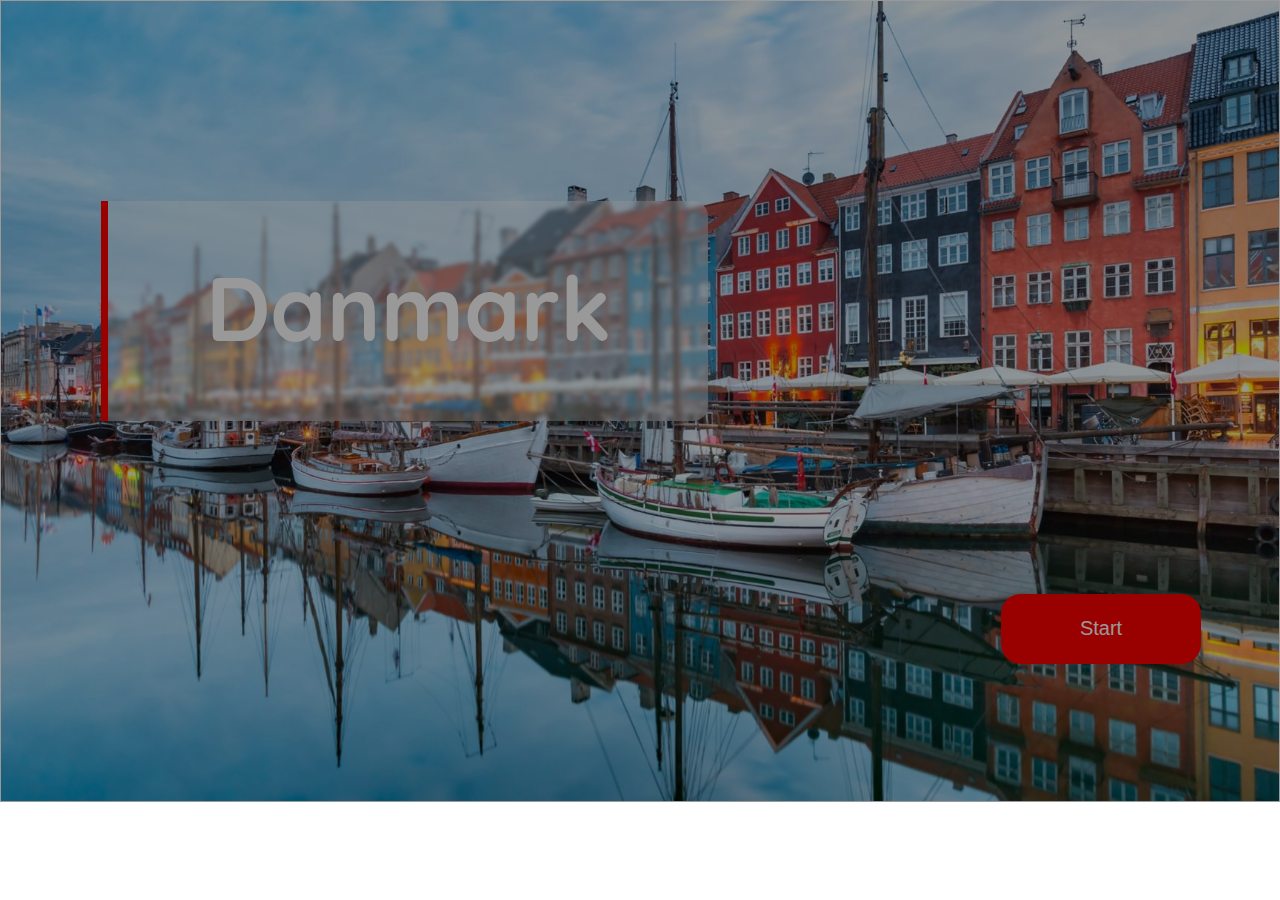
<file: index.html>
<!DOCTYPE html>
<html lang="en">
<head>
    <meta charset="UTF-8">
    <meta http-equiv="X-UA-Compatible" content="IE=edge">
    <meta name="viewport" content="width=device-width, initial-scale=1.0">
    <link rel="stylesheet" href="style.css">
    <link rel="preconnect" href="https://fonts.googleapis.com">
    <link rel="preconnect" href="https://fonts.gstatic.com" crossorigin>
    <link href="https://fonts.googleapis.com/css2?family=Quicksand:wght@700&display=swap" rel="stylesheet">
    <link rel="shortcut icon" href="Image/Flag.png" type="image/x-icon">
    <title>Danmark</title>
</head>
<body>
    <header>
        <div class="Title">
            <h1>Danmark</h1>
        </div>
        <div class="button">
            <a href="./index_regestration.html">
                <button>Start</button>
            </a>
        </div>
        
    </header>
    <main>

    </main>
</body>
</html>
</file>
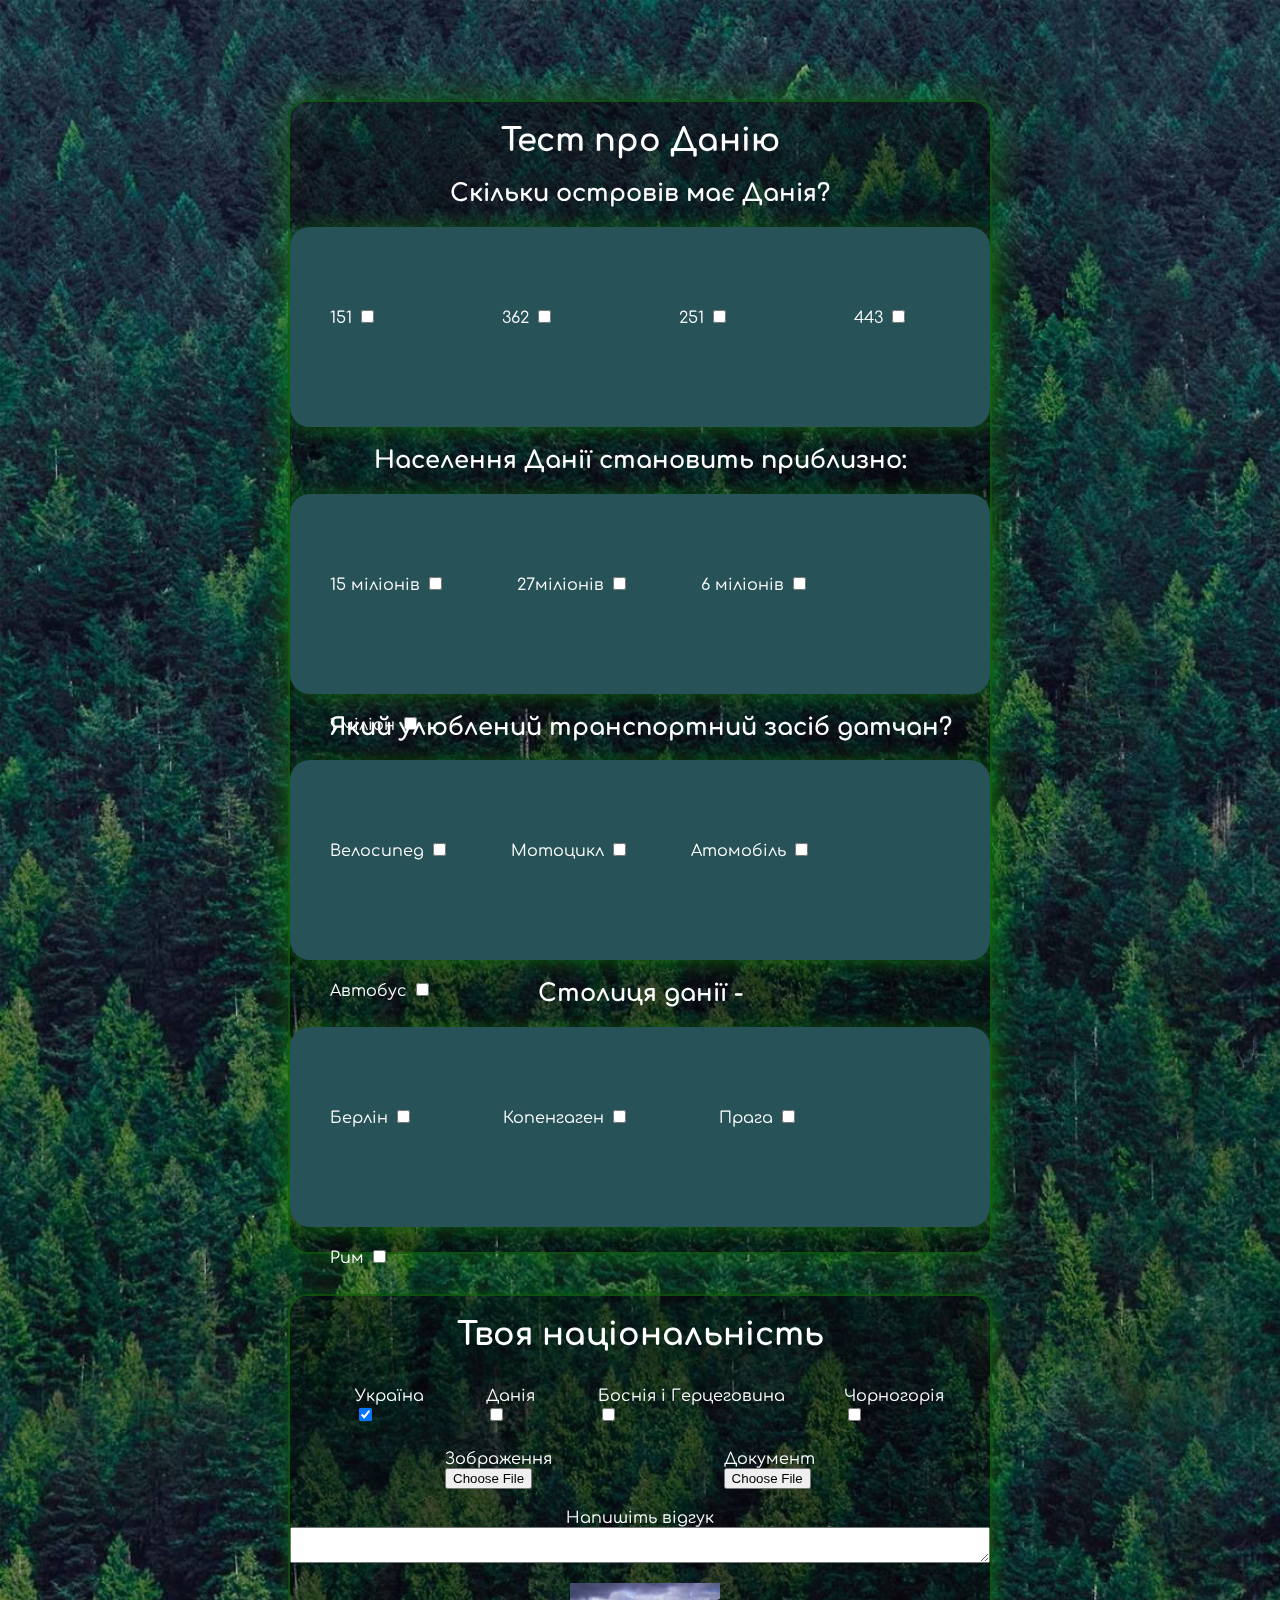
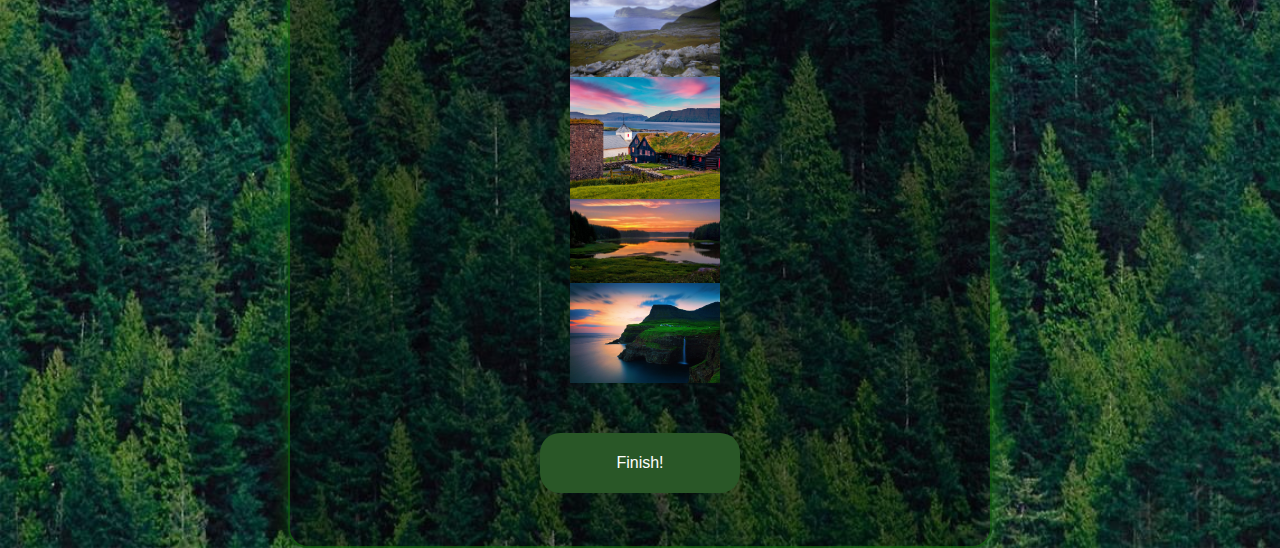
<file: Test.html>
<!DOCTYPE html>
<html lang="en">
<head>
    <meta charset="UTF-8">
    <meta http-equiv="X-UA-Compatible" content="IE=edge">
    <meta name="viewport" content="width=device-width, initial-scale=1.0">
    <link rel="stylesheet" href="Tstyle.css">
    <link rel="preconnect" href="https://fonts.googleapis.com">
    <link rel="preconnect" href="https://fonts.gstatic.com" crossorigin>
    <link href="https://fonts.googleapis.com/css2?family=Comfortaa:wght@400;700&display=swap" rel="stylesheet">
    <link rel="shortcut icon" href="Image/Flag.png" type="image/x-icon">
    <title>Test</title>
</head>
<body>
    <div class="main__box">
        <form action="#">
            <h1>Тест про Данію</h1>
            <h2>Скільки островів має Данія?</h2>
            <div class="block">
                <div class="block__element_1">
                    <label for="">151</label>
                <input type="checkbox" class="input__checkbox">
                </div>
                <div class="block__element_1">
                    <label for="">362</label>
                <input type="checkbox">
                </div>
                <div class="block__element_1">
                    <label for="">251</label>
                <input type="checkbox">
                </div>
                <div class="block__element_1">
                    <label for="">443</label>
                <input type="checkbox">
                </div>
            </div>
        </form>
        <form action="#">
            <h2>Населення Данії становить приблизно:</h2>
            <div class="block">
                <div class="block__element_2">
                    <label for="">15 міліонів</label>
                <input type="checkbox">
                </div>
                <div class="block__element_2">
                    <label for="">27міліонів</label>
                <input type="checkbox">
                </div>
                <div class="block__element_2">
                    <label for="">6 міліонів</label>
                <input type="checkbox">
                </div>
                <div class="block__element_2">
                    <label for="">1 міліон</label>
                <input type="checkbox">
                </div>
            </div>
        </form>
        <form action="#">
            <h2>Який улюблений транспортний засіб датчан?</h2>
            <div class="block">
                <div class="block__element_3">
                    <label for="">Велосипед</label>
                <input type="checkbox">
                </div>
                <div class="block__element_3">
                    <label for="">Мотоцикл</label>
                <input type="checkbox">
                </div>
                <div class="block__element_3">
                    <label for="">Атомобіль</label>
                <input type="checkbox">
                </div>
                <div class="block__element_3">
                    <label for="">Автобус</label>
                <input type="checkbox">
                </div>
            </div>
        </form>
        <form action="#">
            <h2>Столиця данії - </h2>
            <div class="block">
                <div class="block__element_4">
                    <label for="">Берлін</label>
                <input type="checkbox">
                </div>
                <div class="block__element_4">
                    <label for="">Копенгаген</label>
                <input type="checkbox">
                </div>
                <div class="block__element_4">
                    <label for="">Прага</label>
                <input type="checkbox">
                </div>
                <div class="block__element_4">
                    <label for="">Рим</label>
                <input type="checkbox">
                </div>
            </div>
        </form>
    </div>
    <div class="second__box">
        <form action="">
            <h1>Твоя національність</h1>
            <div class="second__box__country">
                <div class="country__element">
                    <label for="">Україна</label>
                    <input type="checkbox" checked>
                </div>
                <div class="country__element">
                    <label for="">Данія</label>
                    <input type="checkbox">
                </div>
                <div class="country__element">
                    <label for="">Боснія і Герцеговина</label>
                    <input type="checkbox">
                </div>
                <div class="country__element">
                    <label for="">Чорногорія</label>
                    <input type="checkbox">
                </div>
            </div>
            <div class="second__box__file">
                <div class="file__element">
                    <label>Зображення</label>
                    <input type="file">
                </div>
                <div class="file__element">
                    <label>Документ</label>
                    <input type="file">
                </div>
            </div>
            
            <div class="second__box__element">
                <label for="">Напишіть відгук</label>
                <textarea name="" id="" cols="50" rows="2"></textarea>
            </div>
        </form>
        <div class="foto">
            <img src="./Image/1_DA.jpg.crdownload" alt="Error">
            <img src="./Image/2_DA.jpg" alt="Error">
            <img src="./Image/3_DA.jpg" alt="Error">
            <img src="./Image/4_DA.jpg" alt="Error">
        </div>
        <div class="button__finish">
            <a href="./index.html">
                <button>
                    Finish!
                </button>
            </a>
            
        </div>
        
    </div>
</body>
</html>
</file>
<file: style.css>
/* Main */

body{
    margin: 0px;
}
/* .block{
    background-color: black;
    width: auto;
    height: 700px;
} */
.Title{
    padding-top: 50px;
    text-align: center;
    color: #fff;
    background: #ffffff5a;
    backdrop-filter: blur(2px);
    border-radius: 0px 15px 15px 0px; 
    width: 600px;
    height: 170px;
    margin: 200px 100px;
    /* border: 3px solid #ffffff; */
    border-left: 7px solid #f00;
}
h1{
    color: #fff;
    margin: 0px;
    text-align: center;
    font-family: 'Quicksand', sans-serif;
    font-size: 90px;
}
header{
    height: 700px;
    height: 800px;
    background-image: url(./Image/Danmark.jpg);
    background-size: cover;
    filter:brightness(60%)

    
}
header{
    border:1px solid #fff;
}
button{
    width: 200px;
    height: 70px;
    border-radius: 20px;
    border: 0;
    background: #f00;
    color: #fff;
    margin: -50px 0 0 1000px;
    font-size: 20px;
}
button:hover{
    background: #fff;
    color: #f00;
    transition: 0.5s;
    cursor: pointer;
}







/* Regestration */






/* Test */
</file>
<file: Tstyle.css>
body{
    margin: 0px;
    background-image: url(./Image/Background_skov.jpg);
    /* background: #fff;
    background-image: url(./Image/Image.png);
    background-size: cover;
    backdrop-filter: brightness(60%);
    display: block; */
    /* background: #000; */
    padding-top: 100px;
    background-size: cover;
    font-family: 'Comfortaa', cursive;
}
.main__box{
    width: 700px;
    height: 1150px;
    border: 2px solid #14750d99; 
    box-shadow: 0px 0px 40px #14890c99;
    margin: 0 auto;
    border-radius: 20px;
    backdrop-filter: brightness(60%);
    
    
}
.block{
    height: 200px;
    background-color: #275257;
    border-radius: 20px;
    box-shadow: 2px 2px 20px #14890c99;
}
.block__element_1{
    display: inline-block;
    margin: 80px 80px 40px 40px;
}
.block__element_2{
    display: inline-block;
    margin: 80px 27px 40px 40px;
}

.block__element_3{
    display: inline-block;
    margin: 80px 17px 40px 40px;
}

.block__element_4{
    display: inline-block;
    margin: 80px 45px 40px 40px;
}



h1,h2,label{
    color: #fff;
    text-align: center;
}
input{
    border: 0;
}

.second__box{
    width: 700px;
    height: 850px;
    border: 1px solid #000;
    margin: 0 auto;
    border-radius: 20px;
    backdrop-filter: brightness(60%);
    margin-top: 40px;
    border: 2px solid #14750d99; 
    box-shadow: 2px 2px 20px #14890c99;
}
.second__box__country{
    display: flex;
    margin: 25px;
    margin-top: 35px;
}
.country__element{
    padding-left: 40px;
    
}
.second__box__file{
    display: flex;
    margin-left: 155px;
    color: transparent;
}
.second__box__element{
    display: grid;
    margin-top: 20px;
}
button{
    width: 200px;
    height: 60px;
    border-radius: 20px;
    background: #295727;
    color: #fff;
    border: 0;
    margin-left: 250px;
    margin-top: 50px;
    font-size: 16px;
}
button:hover{
    width: 200px;
    height: 60px;
    border-radius: 20px;
    background: #fff;
    color: #295727;
    border: 0;
    cursor: pointer;
    font-size: 16px;
}
button:active{
    width: 200px;
    height: 60px;
    border-radius: 20px;
    background: #fff;
    color: #295727;
    border: 0;
    cursor: pointer;
    font-size: 20px;
}
img{
    width: 150px;
    height: auto;
}
.foto{
    margin-left: 280px;
    margin-top: 20px;
    display: grid;
}
</file>
